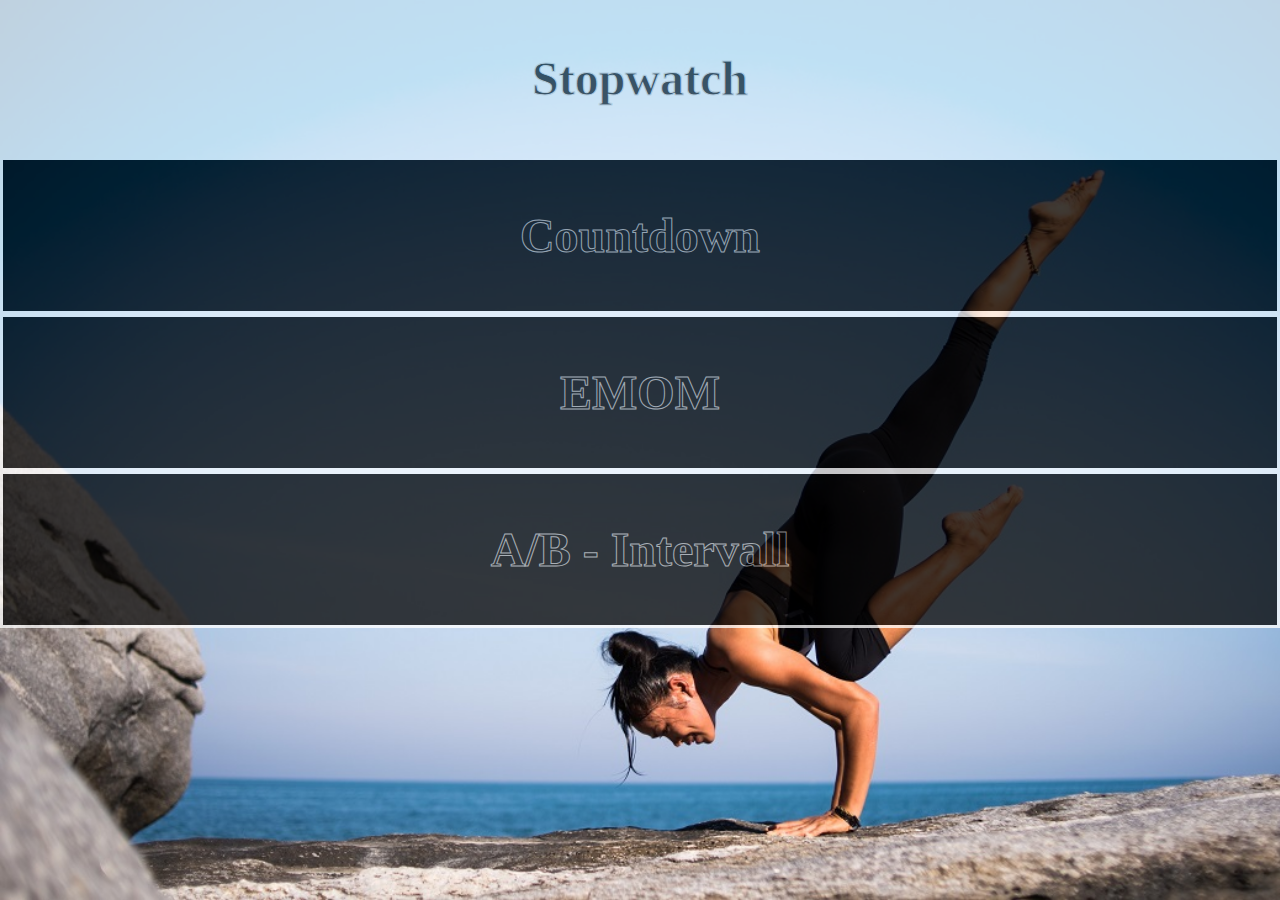
<file: index.html>
<!doctype html>
<html lang="en">
  <head>
    <!-- Required meta tags -->
    <meta charset="utf-8">
    <meta name="viewport" content="width=device-width, initial-scale=1">

    <!-- Bootstrap CSS -->
    <link href="https://cdn.jsdelivr.net/npm/bootstrap@5.0.2/dist/css/bootstrap.min.css" rel="stylesheet" integrity="sha384-EVSTQN3/azprG1Anm3QDgpJLIm9Nao0Yz1ztcQTwFspd3yD65VohhpuuCOmLASjC" crossorigin="anonymous">

    <title>EasyTimer</title>
    <meta name="viewport" content="width=device-width, initial-scale=1, shrink-to-fit=no">
	
	<!--  Main CSS File -->
	 <link href="assets/css/style_bg.css" rel="stylesheet">
  </head>

<!-- BODY -->
    <body>
        <div class="container-fluid d-flex flex-column" id="grid">
            <div class="row w-100 h-50 text-center myrows">
				<div class="col-12 col-sm-6 mycols d-flex justify-content-center">
					<a href="stopwatch.html">
						<h3 id="tnames">
							Stopwatch
						</h3>
					</a>
				</div>
				<div class="col-12 col-sm-6 mycols d-flex justify-content-center">
					<a href="countdown.html">
						<h3 id="tnames">
							Countdown
						</h3>
					</a>
				</div>
			</div>
			<div class="row w-100 h-50 text-center myrows">
                <div class="col-12 col-sm-6 mycols d-flex justify-content-center">
					<a href="emom.html">
						<h3 id="tnames">
							EMOM
						</h3>
					</a>
                </div>
                <div class="col-12 col-sm-6 mycols d-flex justify-content-center">
					<a href="abintervall.html">
						<h3 id="tnames">
							A/B - Intervall
						</h3>
					</a>
                </div>
            </div>
        </div>
    </body>
</html>


<!--- CSS --->
<style>
    
#grid {
height:100vh; 
padding:0px;  
}

body {
  height: 100%;
  width: 100%;
  margin: 0;
}

.myrows{
border: 0px solid green;
margin: 0px;
padding: 0px;
}

a{
height: 100%;
width: 100%;
display: flex;
align-items: center;
justify-content: center;
opacity: .75;
text-decoration: none;
}


.mycols{
display: flex;
justify-content: center;
align-items: center;
border: 3px solid white;
vertical-align: middle;
background-color: #000000;
opacity: .75;
}

.mycols:hover{
background-color: #FFFFFF;
opacity: .75;
}

#tnames {
    color: black;
    opacity: 2;
    font-size: 300%;
    -webkit-text-stroke-width: 1px;
    -webkit-text-stroke-color: rgb(216, 216, 216);
}
</style>
</file>
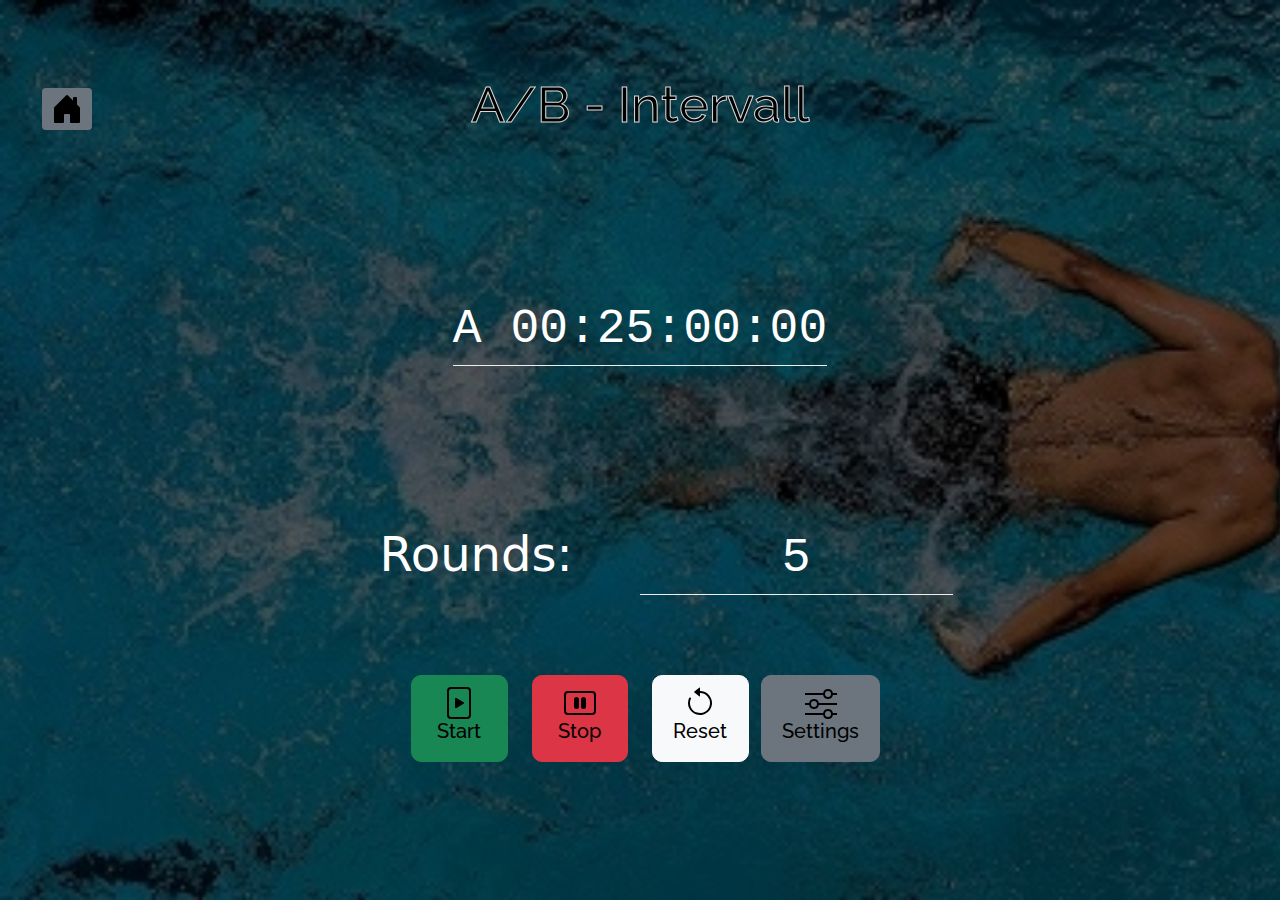
<file: abintervall.html>
<!DOCTYPE html>
<html lang="en">

<head>
  <meta charset="utf-8">
  <meta content="width=device-width, initial-scale=1.0" name="viewport">

  <title>EasyTimer - A/B-Intervall</title>
  <meta content="" name="description">
  <meta content="" name="keywords">

  <!-- Favicons falls wir irgendwann auch ein Logo oder sowas haben -->
  <link href="assets/img/favicon.png" rel="icon">
  <link href="assets/img/apple-touch-icon.png" rel="apple-touch-icon">

  <!-- Google Fonts -->
  <link href="https://fonts.googleapis.com/css?family=Open+Sans:300,300i,400,400i,600,600i,700,700i|Raleway:300,300i,400,400i,500,500i,600,600i,700,700i|Satisfy" rel="stylesheet">

  <!-- Vendor CSS Files -->
  <link href="assets/vendor/bootstrap/css/bootstrap.min.css" rel="stylesheet">
  <link href="assets/vendor/bootstrap-icons/bootstrap-icons.css" rel="stylesheet">

  <!--  Main CSS File -->
  <link href="assets/css/style.css" rel="stylesheet">
  <link href="assets/css/style_ab_bg.css" rel="stylesheet">
</head>

<body>

  <!-- ======= Header ======= -->

  <!-- ======= Hero Section ======= -->
  <section id="hero">
    <div class="hero-container">
		<div class="row w-100 h-75 text-center align-items-center">
			<div class="col-12 col-sm-1 d-flex justify-content-center">
				<a href="index.html" class="btn btn-secondary btn-sm" role="button"><img src="assets/vendor/bootstrap-icons/house-door-fill.svg" alt="Bootstrap" width="32" height="32"></img></a>
			</div>
			<div class="col-12 col-sm-10 d-flex justify-content-center">
				<h3>A/B - Intervall</h3>
			</div>
			<div class="col-sm-1 d-flex justify-content-center">
			</div>
   <!-- Stopwatch Function   -->
			<div class="col-12 d-flex justify-content-center">
				<div class="stopwatch" id="a-timer"></div>
			</div>
			<div class="col-sm-3 d-flex justify-content-center abintervall">
			</div>
			<div class="col-6 col-sm-3 d-flex justify-content-center abintervall">
				Rounds:&nbsp;
			</div>
			<div class="col-6 col-sm-3 d-flex justify-content-center stopwatch">
				<output id="a-timer-rounds"></output>
			</div>	
			<div class="col-sm-3 d-flex justify-content-center abintervall">
			</div>	
			
		</div>
		<div class="row d-flex justify-content-center text-center text-center align-items-center">
			<div class="col-4 col-sm-3 d-flex justify-content-center">
				<button class="btn btn-success btn-xl" onclick="startWatch()"><img src="assets/vendor/bootstrap-icons/file-play.svg" alt="Bootstrap" width="32" height="32"></img><br><h4>Start</h4></button>
			</div>
			<div class="col-4 col-sm-3 d-flex justify-content-center">
				<button class="btn btn-danger btn-xl" onclick="stopWatch()"><img src="assets/vendor/bootstrap-icons/pause-btn.svg" alt="Bootstrap" width="32" height="32"></img><br><h4>Stop</h4></button>
			</div>
			<div class="col-4 col-sm-3 d-flex justify-content-center">
				<button class="btn btn-light btn-xl" onclick="resetWatch()"><img src="assets/vendor/bootstrap-icons/arrow-counterclockwise.svg" alt="Bootstrap" width="32" height="32"></img><br><h4>Reset</h4></button>
			</div>
			<div class="col-12 col-sm-3 d-flex justify-content-center">
				<div class="row">
					<div class="col-12 d-flex text-center text-center align-items-center">
						<div style="width:100%;" id="container"></div>
					</div>
				</div>
			</div>
		</div>
   <!-- Stopwatch End  -->
	<!-- Modal -->
		<div class="modal fade" id="updateModal" tabindex="-1" role="dialog" aria-labelledby="updateModalLabel" aria-hidden="true">
			<div class="modal-dialog" role="document">
				<div class="modal-content">
					<div class="modal-header">
						<h5 class="modal-title" id="updateModalLabel">A/B-Intervall Settings</h5>
						<button type="button" class="close" data-bs-dismiss="modal" aria-label="Close">
							<span aria-hidden="true">&times;</span>
						</button>
					</div>
					<div class="modal-body">
						<form>
							<div class="container-fluid">
								<div class="row">
									<div class="col"><b>A-Intervall</b></div>
								</div>
								<br>
								<div class="row">
								  <div class="col-4">hours</div>
								  <div class="col-8"><input id="a-intervall-hours" type="text" maxlength="2" size="10" oninput="this.value=this.value.replace(/[^0-9]/g,'');" /></div>
	
								</div>
								<div class="row">
								  <div class="col-4">minutes</div>
								  <div class="col-8"><input id="a-intervall-minutes" type="text" maxlength="2" size="10" oninput="this.value=this.value.replace(/[^0-9]/g,'');" /></div>
								</div>
								<div class="row">
								  <div class="col-4">seconds</div>
								  <div class="col-8"><input id="a-intervall-seconds" type="text" maxlength="2" size="10" oninput="this.value=this.value.replace(/[^0-9]/g,'');" /></div>
								</div>
								<br>
								<br>
								<div class="row">
									<div class="col"><b>B-Intervall</b></div>
								</div>
								<br>
								<div class="row">
								  <div class="col-4">hours</div>
								  <div class="col-8"><input id="b-intervall-hours" type="text" maxlength="2" size="10" oninput="this.value=this.value.replace(/[^0-9]/g,'');" /></div>
								</div>
								<div class="row">
								  <div class="col-4">minutes</div>
								  <div class="col-8"><input id="b-intervall-minutes" type="text" maxlength="2" size="10" oninput="this.value=this.value.replace(/[^0-9]/g,'');" /></div>
								</div>
								<div class="row">
								  <div class="col-4">seconds</div>
								  <div class="col-8"><input id="b-intervall-seconds" type="text" maxlength="2" size="10" oninput="this.value=this.value.replace(/[^0-9]/g,'');" /></div>
								</div>
								<br>
								<br>
								<div class="row">
									<div class="col"><b>Rounds</b></div>
								</div>
								<div class="row">
								  <div class="col-4">rounds</div>
								  <div class="col-8"><input id="rounds" type="text" maxlength="4" size="10" oninput="this.value=this.value.replace(/[^0-9]/g,'');" /></div>
								</div>
						</form>
					</div>
					<div class="modal-footer">
						<button type="button" class="btn btn-secondary" data-bs-dismiss="modal">Close</button>
						<button type="button" class="btn btn-primary" onclick="setTime()" data-bs-dismiss="modal">Save changes</button>
					</div>
				</div>
			</div>
		</div>
	</div>   
  </section>
</body>  
</html>

<script src="assets/js/ab.js"></script>

<!-- Bootstrap   -->
<script src="assets/vendor/bootstrap/js/bootstrap.bundle.js"></script>
<script src="assets/vendor/bootstrap/js/bootstrap.bundle.min.js"></script>
<script src="assets/vendor/bootstrap/js/bootstrap.js"></script>
<script src="assets/vendor/bootstrap/js/bootstrap.min.js"></script>

<!-- Modal  -->
<script>
	const btn_update = document.createElement("button");

	btn_update.innerHTML = '<img src="assets/vendor/bootstrap-icons/sliders.svg" alt="Bootstrap" width="32" height="32"></img><br><h4>Settings</h4>'
	btn_update.classList = 'btn btn-secondary btn-xl'
	btn_update.setAttribute('data-bs-target','#updateModal')
	btn_update.setAttribute('data-bs-toggle','modal')

	document.getElementById('container').appendChild(btn_update);
</script>
</file>
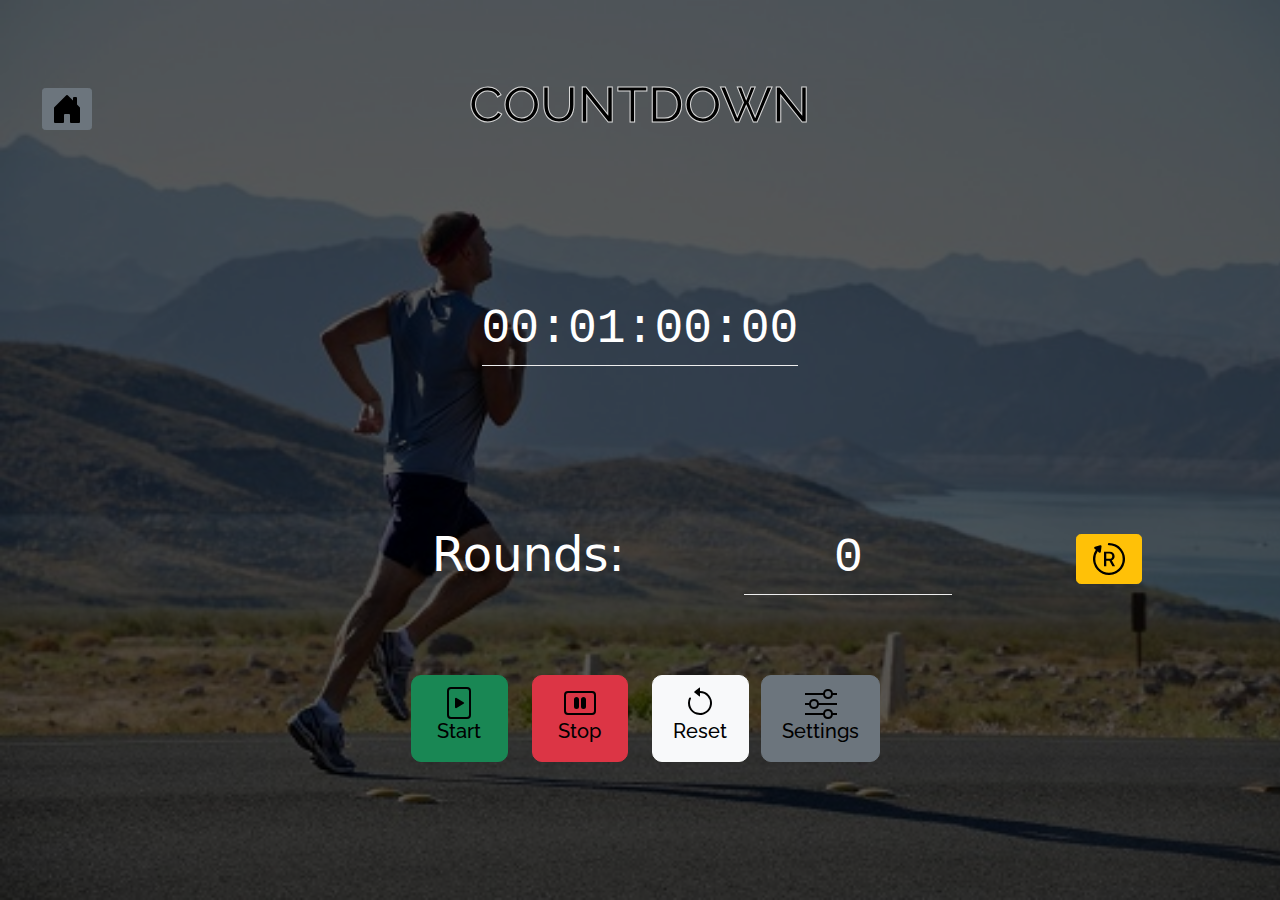
<file: countdown.html>
<!DOCTYPE html>
<html lang="en">

<head>
  <meta charset="utf-8">
  <meta content="width=device-width, initial-scale=1.0" name="viewport">

  <title>EasyTimer - Countdown</title>
  <meta content="" name="description">
  <meta content="" name="keywords">

  <!-- Favicons falls wir irgendwann auch ein Logo oder sowas haben -->
  <link href="assets/img/favicon.png" rel="icon">
  <link href="assets/img/apple-touch-icon.png" rel="apple-touch-icon">

  <!-- Google Fonts -->
  <link href="https://fonts.googleapis.com/css?family=Open+Sans:300,300i,400,400i,600,600i,700,700i|Raleway:300,300i,400,400i,500,500i,600,600i,700,700i|Satisfy" rel="stylesheet">

  <!-- Vendor CSS Files -->
  <link href="assets/vendor/bootstrap/css/bootstrap.min.css" rel="stylesheet">
  <link href="assets/vendor/bootstrap-icons/bootstrap-icons.css" rel="stylesheet">

  <!--  Main CSS File -->
  <link href="assets/css/style.css" rel="stylesheet">
  <link href="assets/css/style_countdown_bg.css" rel="stylesheet">
  
  
</head>

<body>

  <!-- ======= Header ======= -->

  <!-- ======= Hero Section ======= -->
  <section id="hero">
    <div class="hero-container">
		<div class="row w-100 h-75 justify-content-center text-center align-items-center">
			<div class="col-12 col-sm-1 d-flex justify-content-center">
				<a href="index.html" class="btn btn-secondary btn-sm" role="button"><img src="assets/vendor/bootstrap-icons/house-door-fill.svg" alt="Bootstrap" width="32" height="32"></img></a>
			</div>
			<div class="col-12 col-sm-10 d-flex justify-content-center">
				<h3>COUNTDOWN</h3>
			</div>
			<div class="col-sm-1 d-flex justify-content-center">
			</div>
	   <!-- Stopwatch Function   -->
			<div class="col-12 d-flex justify-content-center">
				<div class="stopwatch" id="a-timer"></div>
			</div>
			<div class="col-sm-3 d-flex justify-content-center abintervall">
			</div>
			<div class="col-6 col-sm-4 d-flex justify-content-center abintervall">
				Rounds:&nbsp;
			</div>
			<div class="col-3 col-sm-2 d-flex justify-content-center stopwatch">
				<output id="output">0</output>
			</div>
			<div class="col-3 col-sm-3 justify-content-center text-center align-items-center">
				<button class="btn btn-warning btn-lg" onclick="buttonClick();"><img src="assets/vendor/bootstrap-icons/bootstrap-reboot.svg" alt="Bootstrap" width="32" height="32"></img></button>
			</div>
		</div>

		<div class="row justify-content-center text-center">
			
			<div class="col-4 col-sm-3 d-flex justify-content-center">
				<button class="btn btn-success btn-xl" onclick="startWatch()"><img src="assets/vendor/bootstrap-icons/file-play.svg" alt="Bootstrap" width="32" height="32"></img><br><h4>Start</h4></button>
			</div>
			<div class="col-4 col-sm-3 d-flex justify-content-center">
				<button class="btn btn-danger btn-xl" onclick="stopWatch()"><img src="assets/vendor/bootstrap-icons/pause-btn.svg" alt="Bootstrap" width="32" height="32"></img><br><h4>Stop</h4></button>
			</div>
			<div class="col-4 col-sm-3 d-flex justify-content-center">
				<button class="btn btn-light btn-xl" onclick="resetWatch();resetCounter()"><img src="assets/vendor/bootstrap-icons/arrow-counterclockwise.svg" alt="Bootstrap" width="32" height="32"></img><br><h4>Reset</h4></button>
			</div>		
			<div class="col-12 col-sm-3 d-flex justify-content-center">
				<div class="row">
					<div class="col-12 d-flex text-center text-center align-items-center">
						<div style="width:100%;" id="container"></div>
					</div>
				</div>
			</div>

		</div>

		<!-- Modal -->
		<div class="modal fade" id="updateModal" tabindex="-1" role="dialog" aria-labelledby="updateModalLabel" aria-hidden="true">
			<div class="modal-dialog" role="document">
				<div class="modal-content">
					<div class="modal-header">
						<h5 class="modal-title" id="updateModalLabel">Countdown Settings</h5>
						<button type="button" class="close" data-bs-dismiss="modal" aria-label="Close">
							<span aria-hidden="true">&times;</span>
						</button>
					</div>
					<div class="modal-body">
						<form>
							<div class="container-fluid">
								<div class="row">
								  <div class="col-4">hours</div>
								  <div class="col-8 ms-auto"><input id="hours" type="text" maxlength="2" size="10" oninput="this.value=this.value.replace(/[^0-9]/g,'');" /></div>
								</div>
								<div class="row">
								  <div class="col-4">minutes</div>
								  <div class="col-8 ms-auto"><input id="minutes" type="text" maxlength="2" size="10" oninput="this.value=this.value.replace(/[^0-9]/g,'');" /></div>
								</div>
								<div class="row">
								  <div class="col-4">seconds</div>
								  <div class="col-8 ms-auto"><input id="seconds" type="text" maxlength="2" size="10" oninput="this.value=this.value.replace(/[^0-9]/g,'');" /></div>
								</div>
						</form>
					</div>
					<div class="modal-footer">
						<button type="button" class="btn btn-secondary" data-bs-dismiss="modal">Close</button>
						<button type="button" class="btn btn-primary" onclick="setTime()" data-bs-dismiss="modal">Save changes</button>
					</div>
				</div>
			</div>
		</div>
	</div>   
  </section>
</body>  
</html>

<!-- Bootstrap   -->
<script src="assets/js/countdown.js"></script>
<script src="assets/vendor/bootstrap/js/bootstrap.bundle.js"></script>
<script src="assets/vendor/bootstrap/js/bootstrap.bundle.min.js"></script>
<script src="assets/vendor/bootstrap/js/bootstrap.js"></script>
<script src="assets/vendor/bootstrap/js/bootstrap.min.js"></script>

<!-- Counter   -->
<script>
    var i = 0;
    function buttonClick() {
        i++;
        document.getElementById('output').value = i;
    }
	function resetCounter() {
		i = 0;
		document.getElementById('output').value = i;
	}
</script>

<!-- Modal  -->
<script>
	const btn_update = document.createElement("button");

	btn_update.innerHTML = '<img src="assets/vendor/bootstrap-icons/sliders.svg" alt="Bootstrap" width="32" height="32"></img><br><h4>Settings</h4>'
	btn_update.classList = 'btn btn-secondary btn-xl'
	btn_update.setAttribute('data-bs-target','#updateModal')
	btn_update.setAttribute('data-bs-toggle','modal')

	document.getElementById('container').appendChild(btn_update);
</script>
</file>
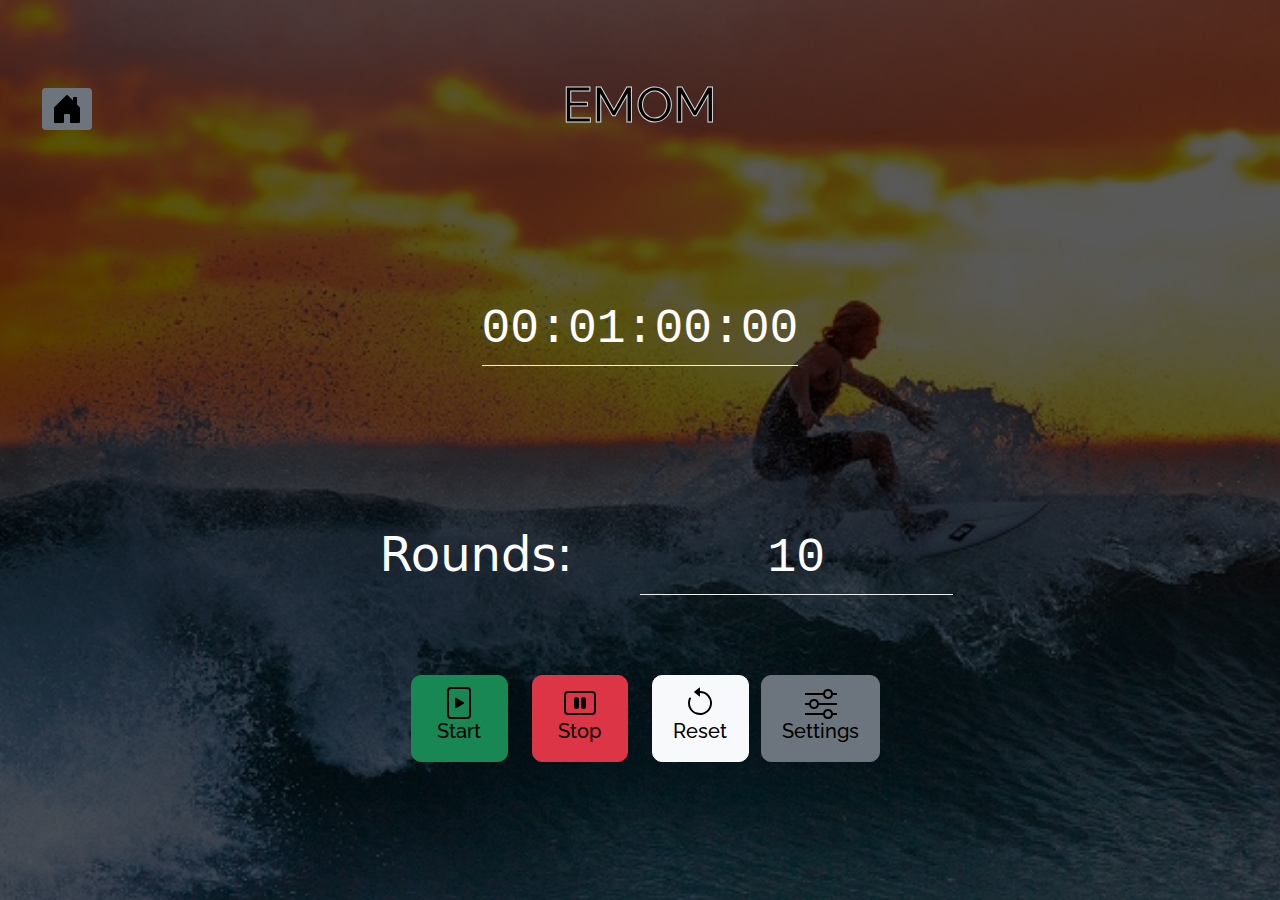
<file: emom.html>
<!DOCTYPE html>
<html lang="en">

<head>
  <meta charset="utf-8">
  <meta content="width=device-width, initial-scale=1.0" name="viewport">

  <title>EasyTimer - EMOM</title>
  <meta content="" name="description">
  <meta content="" name="keywords">

  <!-- Favicons falls wir irgendwann auch ein Logo oder sowas haben -->
  <link href="assets/img/favicon.png" rel="icon">
  <link href="assets/img/apple-touch-icon.png" rel="apple-touch-icon">

  <!-- Google Fonts -->
  <link href="https://fonts.googleapis.com/css?family=Open+Sans:300,300i,400,400i,600,600i,700,700i|Raleway:300,300i,400,400i,500,500i,600,600i,700,700i|Satisfy" rel="stylesheet">

  <!-- Vendor CSS Files -->
  <link href="assets/vendor/bootstrap/css/bootstrap.min.css" rel="stylesheet">
  <link href="assets/vendor/bootstrap-icons/bootstrap-icons.css" rel="stylesheet">

  <!--  Main CSS File -->
  <link href="assets/css/style.css" rel="stylesheet">
  <link href="assets/css/style_emom_bg.css" rel="stylesheet">
</head>

<body>

  <!-- ======= Header ======= -->

  <!-- ======= Hero Section ======= -->
  <section id="hero">
    <div class="hero-container">
		<div class="row w-100 h-75 text-center align-items-center">
			<div class="col-12 col-sm-1 d-flex justify-content-center">
				<a href="index.html" class="btn btn-secondary btn-sm" role="button"><img src="assets/vendor/bootstrap-icons/house-door-fill.svg" alt="Bootstrap" width="32" height="32"></img></a>
			</div>
			<div class="col-12 col-sm-10 d-flex justify-content-center">
				<h3>EMOM</h3>
			</div>
			<div class="col-sm-1 d-flex justify-content-center">
			</div>
   <!-- Stopwatch Function   -->
			<div class="col-12 d-flex justify-content-center">
				<div class="stopwatch" id="a-timer"></div>
			</div>		
			<div class="col-sm-3 d-flex justify-content-center abintervall">
			</div>
			<div class="col-6 col-sm-3 d-flex justify-content-center abintervall">
				Rounds:&nbsp;
			</div>
			<div class="col-6 col-sm-3 d-flex justify-content-center stopwatch">
				<output id="a-timer-rounds"></output>
			</div>	
			<div class="col-sm-3 d-flex justify-content-center abintervall">
			</div>			
		</div>
		<div class="row justify-content-center text-center">
			<div class="col-4 col-sm-3 d-flex justify-content-center">
				<button class="btn btn-success btn-xl" onclick="startWatch()"><img src="assets/vendor/bootstrap-icons/file-play.svg" alt="Bootstrap" width="32" height="32"></img><br><h4>Start</h4></button>
			</div>
			<div class="col-4 col-sm-3 d-flex justify-content-center">
				<button class="btn btn-danger btn-xl" onclick="stopWatch()"><img src="assets/vendor/bootstrap-icons/pause-btn.svg" alt="Bootstrap" width="32" height="32"></img><br><h4>Stop</h4></button>
			</div>
			<div class="col-4 col-sm-3 d-flex justify-content-center">
				<button class="btn btn-light btn-xl" onclick="resetWatch()"><img src="assets/vendor/bootstrap-icons/arrow-counterclockwise.svg" alt="Bootstrap" width="32" height="32"></img><br><h4>Reset</h4></button>
			</div>
			<div class="col-12 col-sm-3 d-flex justify-content-center">
				<div class="row">
					<div class="col-12 d-flex text-center text-center align-items-center">
						<div style="width:100%;" id="container"></div>
					</div>
				</div>
			</div>
		</div>
    
		<!-- Modal -->
		<div class="modal fade" id="updateModal" tabindex="-1" role="dialog" aria-labelledby="updateModalLabel" aria-hidden="true">
			<div class="modal-dialog" role="document">
				<div class="modal-content">
					<div class="modal-header">
						<h5 class="modal-title" id="updateModalLabel">Countdown Settings</h5>
						<button type="button" class="close" data-bs-dismiss="modal" aria-label="Close">
							<span aria-hidden="true">&times;</span>
						</button>
					</div>
					<div class="modal-body">
						<form>
							<div class="container-fluid">
								<div class="row">
									<div class="col"><b>Time</b></div>
									<br>
									<div class="row">
									  <div class="col-4">hours</div>
									  <div class="col-8"><input id="hours" type="text" maxlength="2" size="10" oninput="this.value=this.value.replace(/[^0-9]/g,'');" /></div>
									</div>
									<div class="row">
									  <div class="col-4">minutes</div>
									  <div class="col-8"><input id="minutes" type="text" maxlength="2" size="10" oninput="this.value=this.value.replace(/[^0-9]/g,'');" /></div>
									</div>
									<div class="row">
									  <div class="col-4">seconds</div>
									  <div class="col-8"><input id="seconds" type="text" maxlength="2" size="10" oninput="this.value=this.value.replace(/[^0-9]/g,'');" /></div>
									</div>
									<br>
									<br>
									<div class="row">
										<div class="col"><b>Rounds</b></div>
									</div>
									<br>
									<div class="row">
									  <div class="col-4">rounds</div>
									  <div class="col-8"><input id="rounds" type="text" maxlength="4" size="10" oninput="this.value=this.value.replace(/[^0-9]/g,'');" /></div>
									</div>
								</div>
							</div>
						</form>
					</div>
					<div class="modal-footer">
						<button type="button" class="btn btn-secondary" data-bs-dismiss="modal">Close</button>
						<button type="button" class="btn btn-primary" onclick="setTime()" data-bs-dismiss="modal">Save changes</button>
					</div>
				</div>
			</div>
		</div>
	</div>   
  </section>
</body>  
</html>

<script src="assets/js/emom.js"></script>

<!-- Bootstrap   -->
<script src="assets/vendor/bootstrap/js/bootstrap.bundle.js"></script>
<script src="assets/vendor/bootstrap/js/bootstrap.bundle.min.js"></script>
<script src="assets/vendor/bootstrap/js/bootstrap.js"></script>
<script src="assets/vendor/bootstrap/js/bootstrap.min.js"></script>

<!-- Modal  -->
<script>
	const btn_update = document.createElement("button");

	btn_update.innerHTML = '<img src="assets/vendor/bootstrap-icons/sliders.svg" alt="Bootstrap" width="32" height="32"></img><br><h4>Settings</h4>'
	btn_update.classList = 'btn btn-secondary btn-xl'
	btn_update.setAttribute('data-bs-target','#updateModal')
	btn_update.setAttribute('data-bs-toggle','modal')

	document.getElementById('container').appendChild(btn_update);
</script>
</file>
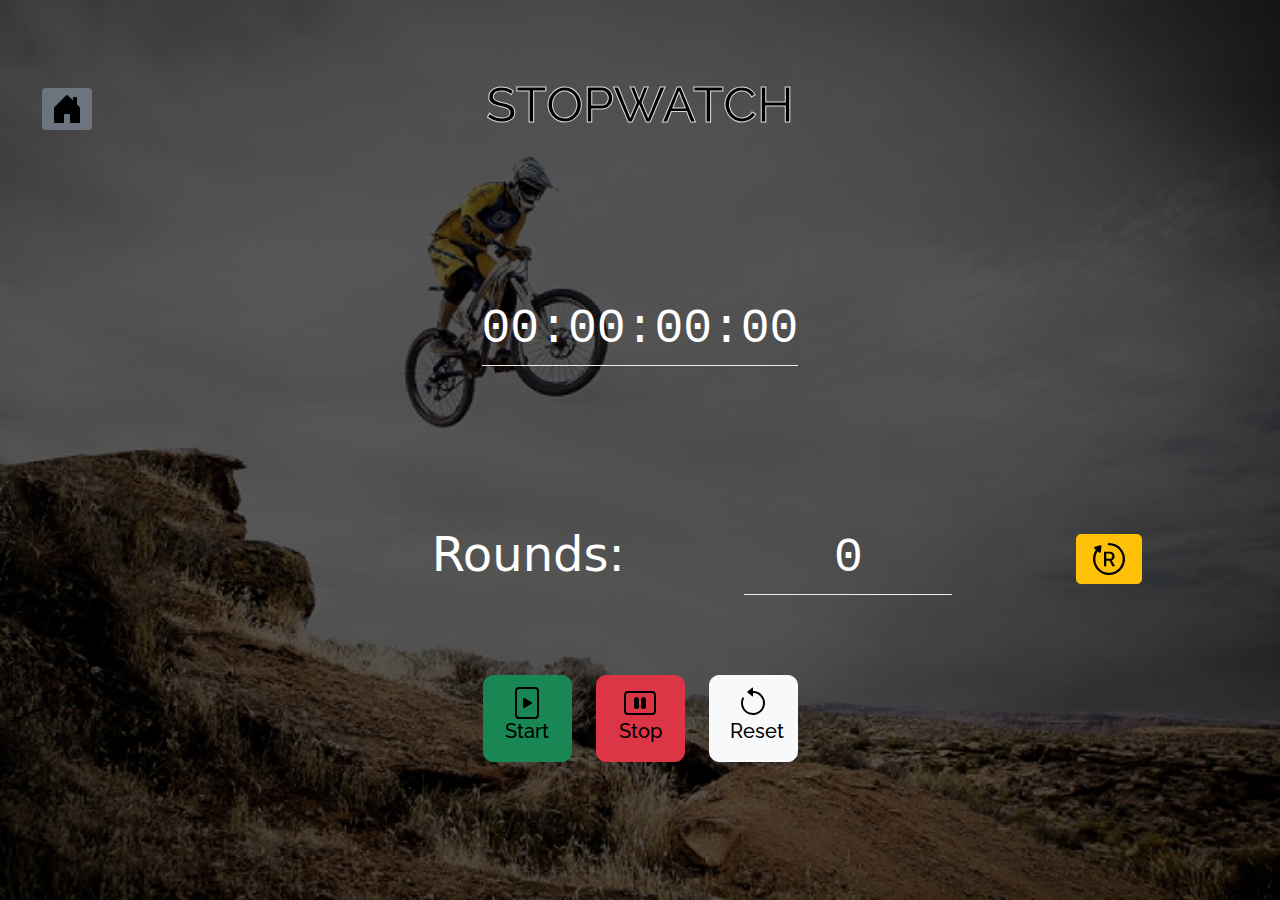
<file: stopwatch.html>
<!DOCTYPE html>
<html lang="en">

<head>
  <meta charset="utf-8">
  <meta content="width=device-width, initial-scale=1.0" name="viewport">

  <title>EasyTimer - Stopwatch</title>
  <meta content="" name="description">
  <meta content="" name="keywords">

  <!-- Favicons falls wir irgendwann auch ein Logo oder sowas haben -->
  <link href="assets/img/favicon.png" rel="icon">
  <link href="assets/img/apple-touch-icon.png" rel="apple-touch-icon">

  <!-- Google Fonts -->
  <link href="https://fonts.googleapis.com/css?family=Open+Sans:300,300i,400,400i,600,600i,700,700i|Raleway:300,300i,400,400i,500,500i,600,600i,700,700i|Satisfy" rel="stylesheet">

  <!-- Vendor CSS Files -->
  <link href="assets/vendor/bootstrap/css/bootstrap.min.css" rel="stylesheet">
  <link href="assets/vendor/bootstrap-icons/bootstrap-icons.css" rel="stylesheet">

  <!--  Main CSS File -->
  <link href="assets/css/style.css" rel="stylesheet">
  <link href="assets/css/style_stopwatch_bg.css" rel="stylesheet">
</head>

<body>

  <!-- ======= Header ======= -->

  <!-- ======= Hero Section ======= -->
  <section id="hero">
    <div class="hero-container">
	<div class="row w-100 h-75 text-center myrows align-items-center">
		<div class="col-12 col-sm-1 d-flex justify-content-center">
			<a href="index.html" class="btn btn-secondary btn-sm" role="button"><img src="assets/vendor/bootstrap-icons/house-door-fill.svg" alt="Bootstrap" width="32" height="32"></img></a>
		</div>
		<div class="col-12 col-sm-10 d-flex justify-content-center">
			<h3>STOPWATCH</h3>
		</div>
		<div class="col-sm-1 d-flex justify-content-center">
		</div>
   <!-- Stopwatch Function   -->
		<div class="col-12 d-flex justify-content-center">
			<div class="stopwatch" id="a-timer"></div>
		</div>
		<div class="col-sm-3 d-flex justify-content-center abintervall">
		</div>
		<div class="col-6 col-sm-4 d-flex justify-content-center abintervall">
			Rounds:&nbsp;
		</div>
		<div class="col-3 col-sm-2 d-flex justify-content-center stopwatch">
			<output id="output">0</output>
		</div>
		<div class="col-3 col-sm-3 justify-content-center text-center align-items-center">
			<button class="btn btn-warning btn-lg" onclick="buttonClick();"><img src="assets/vendor/bootstrap-icons/bootstrap-reboot.svg" alt="Bootstrap" width="32" height="32"></img></button>
		</div>
	</div>
	<div class="row justify-content-center text-center">
		<div class="col-4 d-flex justify-content-center">
			<button class="btn btn-success btn-xl" onclick="startWatch()"><img src="assets/vendor/bootstrap-icons/file-play.svg" alt="Bootstrap" width="32" height="32"></img><br><h4>Start</h4></button>
		</div>
		<div class="col-4 d-flex justify-content-center">
			<button class="btn btn-danger btn-xl" onclick="stopWatch()"><img src="assets/vendor/bootstrap-icons/pause-btn.svg" alt="Bootstrap" width="32" height="32"></img><br><h4>Stop</h4></button>
		</div>
		<div class="col-4 d-flex justify-content-center">
			<button class="btn btn-light btn-xl" onclick="resetWatch();resetCounter()"><img src="assets/vendor/bootstrap-icons/arrow-counterclockwise.svg" alt="Bootstrap" width="32" height="32"></img><br><h4>Reset</h4></button>
		</div>
	</div>
   <!-- Stopwatch End  -->
  </div>    
    
  </section>
  <!-- End Hero   -->

  
</html>
<!--- CSS --->

<script src="assets/js/stopwatch.js">
</script>

<!-- Counter   -->
<script>
    var i = 0;
    function buttonClick() {
        i++;
        document.getElementById('output').value = i;
    }
	function resetCounter() {
		i = 0;
		document.getElementById('output').value = i;
	}
</script>
</file>
<file: assets/css/style_bg.css>
/*--------------------------------------------------------------
# Background
--------------------------------------------------------------*/

@media (min-width: 301px) and (max-width: 600px) {
  body {
	background: url("../img/sport1_sm.jpg");
	background-size: cover;
	position: relative;
  }
}
@media (min-width: 601px) {
  body {
    background: url("../img/sport1_lg.jpg");
	background-size: cover;
	position: relative;
  }
}
</file>
<file: assets/css/style.css>
‚/*--------------------------------------------------------------
# General
--------------------------------------------------------------*/
body {
  font-family: "Open Sans", sans-serif;
  color: #444444;
}

a {
  color: #ffb727;
  text-decoration: none;
}

a:hover {
  color: #ffc85a;
  text-decoration: none;
}

h1, h2, h3, h4, h5, h6 {
  font-family: "Raleway", sans-serif;
}


/*--------------------------------------------------------------
# Header
--------------------------------------------------------------*/
#header {
  z-index: 997;
  transition: all 0.5s;
  height: 80px;
  background: rgba(25, 28, 31, 0.8);
}

#header.header-transparent {
  background: transparent;
}

#header.header-scrolled {
  height: 60px;
  background: rgba(25, 28, 31, 0.8);
}

/*--------------------------------------------------------------
# Navigation Menu
--------------------------------------------------------------*/
/**
* Desktop Navigation 
*/
.navbar {
  padding: 0;
  left:2%;  
}

.navbar ul {
  margin: 0;
  padding: 0;
  display: flex;
  list-style: none;
  
}

.navbar li {
  position: relative;
}

.navbar a, .navbar a:focus {
  display: flex;
  padding: 10px 15px;
  color: #fff;
  white-space: nowrap;
  transition: 0.3s;
  font-size: 12px;
  font-family: "Raleway", sans-serif;
  text-transform: uppercase;
  font-weight: 600;
  letter-spacing: 1px;
}

.navbar a i, .navbar a:focus i {
  font-size: 12px;
  line-height: 0;
  margin-left: 5px;
}

.navbar a:hover, .navbar .active, .navbar .active:focus, .navbar li:hover > a {
  color: #ffb727;
}




/**
* Mobile Navigation 
*/
.mobile-nav-toggle {
  color: #fff;
  font-size: 28px;
  cursor: pointer;
  display: none;
  line-height: 0;
  transition: 0.5s;
}

@media (max-width: 991px) {
  .mobile-nav-toggle {
    display: block;
  }
  .navbar ul {
    display: none;
  }
}

.navbar-mobile {
  position: fixed;
  overflow: hidden;
  top: 0;
  right: 0;
  left: 0;
  bottom: 0;
  background: rgba(36, 41, 46, 0.9);
  transition: 0.3s;
  z-index: 999;
}

.navbar-mobile .mobile-nav-toggle {
  position: absolute;
  top: 15px;
  right: 15px;
}

.navbar-mobile ul {
  display: block;
  position: absolute;
  top: 55px;
  right: 15px;
  bottom: 15px;
  left: 15px;
  padding: 10px 0;
  border-radius: 10px;
  background-color: #fff;
  overflow-y: auto;
  transition: 0.3s;
}

.navbar-mobile a {
  padding: 10px 20px;
  font-size: 14px;
  color: #3b434a;
}

.navbar-mobile a:hover, .navbar-mobile .active, .navbar-mobile li:hover > a {
  color: #ffb727;
}

.navbar-mobile .getstarted {
  margin: 15px;
}


/*--------------------------------------------------------------
# Hero Section
--------------------------------------------------------------*/
#hero {
  width: 100%;
  height: 100vh;
}

#hero:before {
  content: "";
  background: rgba(0, 0, 0, 0.65);
  position: absolute;
  bottom: 0;
  top: 0;
  left: 0;
  right: 0;
}

#hero .hero-container {
  position: absolute;
  bottom: 0;
  top: 0;
  left: 0;
  right: 0;
  display: flex;
  align-items: center;
  flex-direction: column;
  padding: 0 15px;
}

#hero h1 {
  margin: 0 0 10px 0;
  font-size: 64px;
  font-family: "Open Sans", sans-serif;
  color: #fff;
}

#hero h2 {
  color: #eee;
  margin-bottom: 50px;
  font-size: 13px;
  font-weight: 500;
  letter-spacing: 1px;
  text-transform: uppercase;
}

#hero h3 {
    color: black;
    opacity: 2;
    font-size: 50px;
    -webkit-text-stroke-width: 1px;
    -webkit-text-stroke-color: rgb(216, 216, 216);
}

#hero h4 {
	font-size: 20px;
    color: black;
	width:100%;
}

@media (min-width: 1024px) {
  #hero {
    background-attachment: fixed;
  }
}

@media (max-width: 575px) {
  #hero h1 {
    font-size: 40px;
  }
  #hero h2 {
    text-align: center;
    margin-bottom: 30px;
  }
}
/*--------------------------------------------------------------
# Additional css
--------------------------------------------------------------*/
.btn-xl {
	margin-bottom: 10px;
    padding: 10px 20px;
    font-size: 20px;
    border-radius: 10px;
    width:100%;    //Specify your width here
}

/*--------------------------------------------------------------
# Stopwatch
--------------------------------------------------------------*/
.stopwatch {
  color: white;
  font-size: 3rem;
  font-family: "Lucida Console", Courier, monospace;
  display: inline-block;
  background-color: none;
  border-top: 0px solid #eee;
  border-bottom: 1px solid #eee;
  margin-bottom: 1px;
}
.stopwatch span {
  font-weight: bold;
  display: block;
}
.stopwatch a {
  padding-right: 5px;
  text-decoration: none;
}
.abintervall {
  color: white;
  font-size: 3rem;
  display: inline-block;
  background-color: none;
  border-top: 0px solid #eee;
  border-bottom: 0px solid #eee;
  margin-bottom: 10px;
}
</file>
<file: assets/css/style_ab_bg.css>
/*--------------------------------------------------------------
# Background
--------------------------------------------------------------*/

@media (min-width: 301px) and (max-width: 600px) {
  body {
	background: url("../img/sport2_sm.jpg");
	background-size: cover;
	position: relative;
  }
}
@media (min-width: 601px) {
  body {
    background: url("../img/sport2_lg.jpg");
	background-size: cover;
	position: relative;
  }
}
</file>
<file: assets/css/style_countdown_bg.css>
/*--------------------------------------------------------------
# Background
--------------------------------------------------------------*/

@media (min-width: 301px) and (max-width: 600px) {
  body {
	background: url("../img/sport4_sm.jpg");
	background-size: cover;
	position: relative;
  }
}
@media (min-width: 601px) {
  body {
    background: url("../img/sport4_lg.jpg");
	background-size: cover;
	position: relative;
  }
}
</file>
<file: assets/css/style_emom_bg.css>
/*--------------------------------------------------------------
# Background
--------------------------------------------------------------*/

@media (min-width: 301px) and (max-width: 600px) {
  body {
	background: url("../img/sport3_sm.jpg");
	background-size: cover;
	position: relative;
  }
}
@media (min-width: 601px) {
  body {
    background: url("../img/sport3_lg.jpg");
	background-size: cover;
	position: relative;
  }
}
</file>
<file: assets/css/style_stopwatch_bg.css>
/*--------------------------------------------------------------
# Background
--------------------------------------------------------------*/

@media (min-width: 301px) and (max-width: 600px) {
  body {
	background: url("../img/sport5_sm.jpg");
	background-size: cover;
	position: relative;
  }
}
@media (min-width: 601px) {
  body {
    background: url("../img/sport5_lg.jpg");
	background-size: cover;
	position: relative;
  }
}
</file>
